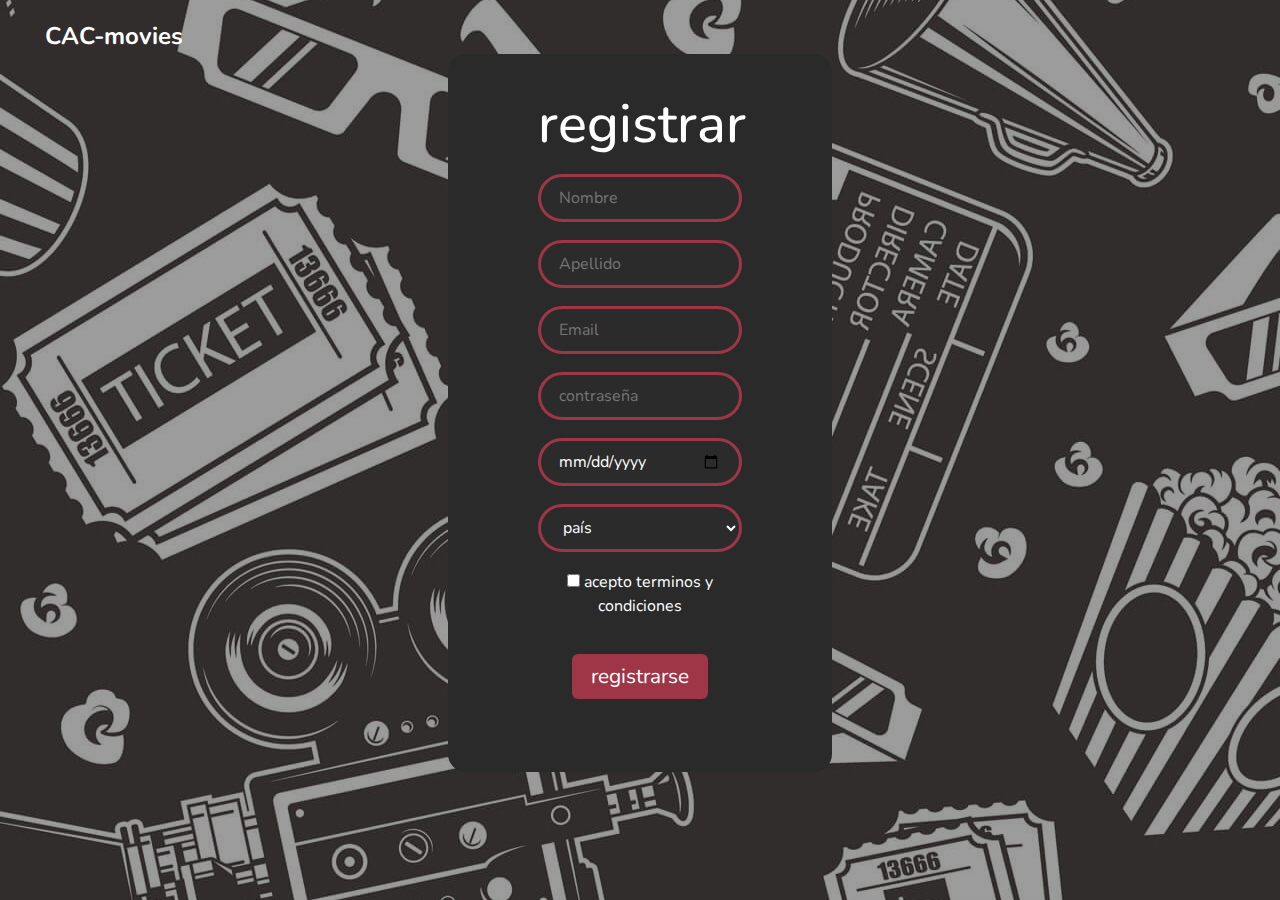
<file: html/registrar.html>
<!DOCTYPE html>
<html lang="en">

<head>
    <meta charset="UTF-8">
    <meta name="viewport" content="width=device-width, initial-scale=1.0">
    <link rel="shortcut icon" href="../img/favicon.png" type="image/x-icon">
    <link href="https://cdn.jsdelivr.net/npm/bootstrap@5.3.3/dist/css/bootstrap.min.css" rel="stylesheet"
        integrity="sha384-QWTKZyjpPEjISv5WaRU9OFeRpok6YctnYmDr5pNlyT2bRjXh0JMhjY6hW+ALEwIH" crossorigin="anonymous">
    <link href="https://fonts.googleapis.com/css2?family=Nunito+Sans:ital,opsz,wght@0,6..12,200..1000;1,6..12,200..1000&family=Nunito:ital,wght@0,200..1000;1,200..1000&display=swap" rel="stylesheet">
    <link rel="stylesheet" href="../css/sesión.css">
    <link rel="stylesheet" href="../css/registrar.css">
    <title>CaC-movies | registro </title>
</head>

<body>
    <header>
        <div class="div-title">
            <i class=" cac fa-solid fa-film"></i>
            <a class="cac" href="../index.html"> CAC-movies</a>
        </div>
    </header>
    <main class="main-registro">
        <div class="divmain-registro">
            <section class="section-registro">
                <form action="" href id="form-2">
                    <h2 class="registrar-registro">registrar</h2>
                    <div>
                        <input type="text" placeholder="Nombre" name="name" id="nombre">
                    </div>
                    <div>
                        <input type="text" placeholder="Apellido" name="last" id="last-name">
                    </div>
                    <div>
                        <input type="email" placeholder="Email" name="email" id="email">
                    </div>
                    <div>
                        <input type="password" placeholder="contraseña" name="pass" id="password">
                    </div>
                    <div>
                        <input type="date" name="fecha" id="birth">
                    </div>
                    <div>
                        <select name="pais" id="region">
                            <option value="">país</option>
                            <option value="AR">Argentina</option>
                            <option value="BR">Brasil</option>
                            <option value="BO">Bolivia</option>
                            <option value="CH">Chile</option>
                            <option value="CO">Colombia</option>
                            <option value="EC">Ecuador</option>
                        </select>
                    </div>
                    <div class="condition">
                        <input  class="checkbox" type="checkbox" name="" id="check">
                        <label class="condition-text text-white" for="#"> acepto terminos y condiciones</label>
                    </div>
                    <div>
                        <button type="submit" class="btn text-white border-none col-8">registrarse</button>
                    </div>
                </form>
                <p class="warning-2" id="warnings"></p>
            </section>
        </div>
    </main>
    <script src="https://cdn.jsdelivr.net/npm/bootstrap@5.3.3/dist/js/bootstrap.bundle.min.js"
        integrity="sha384-YvpcrYf0tY3lHB60NNkmXc5s9fDVZLESaAA55NDzOxhy9GkcIdslK1eN7N6jIeHz"
        crossorigin="anonymous"></script>
    <script src="../javascript/validate-reg.js"></script> 
</body>

</html>
</file>
<file: css/sesión.css>
* {
    margin: 0;
    padding: 0;
    box-sizing: border-box;
    font-family: "Nunito", sans-serif;
}

body {
    background-image: linear-gradient(to right top, #24242473, #24242473), url(../img/bg-register.jpg);
    background-position: center;
}

/* title CaC-movies */ 

.div-title{
    margin-top: 2vh;
    margin-left: 5vh;
}
.cac {
    font-size: 1.5rem;
    font-weight: 700;
    color: white;
    text-decoration: none;
}

/* form */
.container {
    background-color: #2A2A2A;
    display: flex;
    justify-content: center;
    flex-direction: column;
    width: 30%;
    height: 90vh;
    padding: 4vh 8vh;
    font-size: 1rem;
    border-radius: 2vh;
}

.container-session {
    font-size: 2rem;
    display: flex;
    justify-content: center;
}

.form-label {
    font-size: 1.5rem;
}

.form-control {
    background-color: #333333;
    border: 2px solid #9F3647;
    border-radius: 4vh;
    margin-top: 5vh;
    padding: 1.7vh;
}

.form-control:hover { /* cambia el color interior de los input de email y contraseña*/
    background-color: #2A2A2A;
    border: 2px solid #ffff;
}

.form-control::placeholder {
    display: flex;
    justify-content: center;
    align-items: center;
    color: #757575;
    font-size: 1.2rem;
}

.div-btn {
    display: flex;
    justify-content: center;
}

.btn {
    background-color: #9F3647;
    font-size: 1.3rem;
    margin-top: 2vh;
}

.btn:hover{
    background-color: #9F3647;
}

.session-register {
    display: flex;
    align-items: center;
    text-decoration: none;
    color: #757575;
    font-size: 1.2rem;
    margin-top: 2vh;
}

.warning {
    display: flex;
    justify-content: center;
    align-items: center;
    padding-top: 2vh;
    color: #9F3647;
}
/* Media */

@media (max-width: 1200px) {
    .container {
        width: 95%;
        text-align: center;
    }  
}
</file>
<file: css/registrar.css>
.main-registro {
    background-color: #2A2A2A;
    width: 30%;
    padding: 3vw 10vh;
    margin: 0 auto;
    border-radius: 2vh;
}

.registrar-registro {
    color: white;
    font-size: 6vh;
    padding-bottom: 1vh;
}

form {
    width: 100%;
    text-align: center;
}

input:not(.checkbox),select {
    background-color: #33333333;
    border: 3px solid #9F3647;
    color: #ffffff;
    width: 100%;
    border-radius: 5vh;
    margin: 0 0 2vh 0;
    padding: 1vh 2vh;
    outline: none;
}

.condition {
    padding-bottom: 2vh;
    
}

label{
    display: inline;
}


.warning-2 {
    display: flex;
    justify-content: center;
    align-items: center;
    padding-top: 2vh;
    color: #9F3647;
}

@media (max-width: 1200px){
    .div-title {
        display: flex;
        align-items: center;
        justify-content: center;
    }

    .main-registro {
        width: 50%;
        padding-bottom: 7vh;
        display: flex;
        justify-content: center;
        align-items: center;
    }

}
</file>
